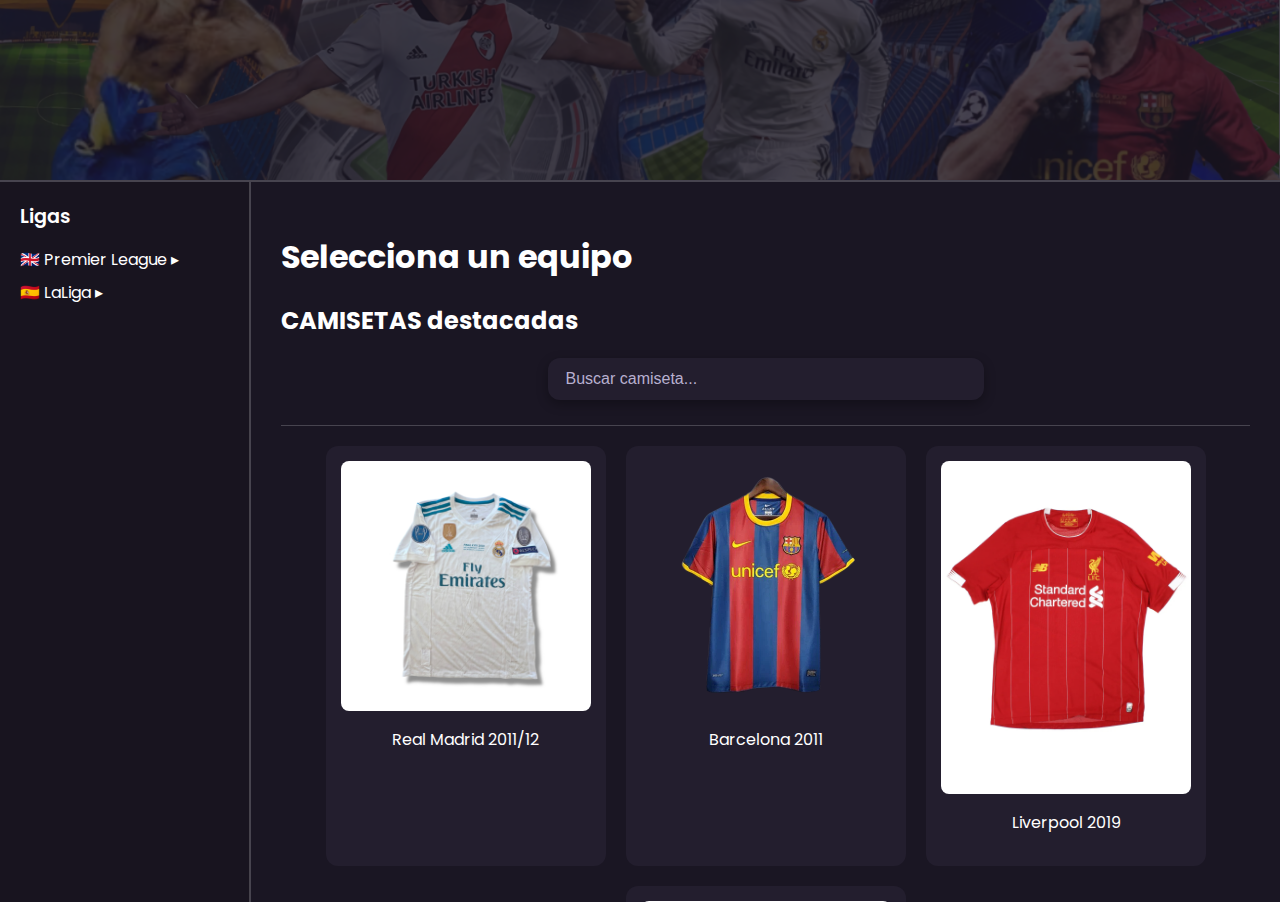
<file: index.html>
<!DOCTYPE html>
<html lang="es">
<head>
  <meta charset="UTF-8" />
  <meta name="viewport" content="width=device-width, initial-scale=1.0" />
  <title>Camisetas del Mundo</title>
  <link href="https://fonts.googleapis.com/css2?family=Poppins:wght@400;600&display=swap" rel="stylesheet" />
  <link rel="stylesheet" href="style.css" />
</head>
<body>
  <!-- BANNER -->
  <header class="banner">
    <img src="img/1000024372.jpg" alt="Banner de camisetas" />
  </header>

  <!-- CONTENIDO PRINCIPAL -->
  <div class="contenido-principal">
    <!-- SIDEBAR -->
    <aside class="sidebar">
      <h2>Ligas</h2>
      <ul>
        <li class="liga" onclick="toggleLiga('premier')">🇬🇧 Premier League ▸</li>
        <ul id="premier" class="equipos oculto">
          <li onclick="mostrarEquipo('liverpool')">Liverpool</li>
          <li onclick="mostrarEquipo('Manchester United')">Manchester United</li>
        </ul>

        <li class="liga" onclick="toggleLiga('laliga')">🇪🇸 LaLiga ▸</li>
        <ul id="laliga" class="equipos oculto">
          <li onclick="mostrarEquipo('barcelona')">Barcelona</li>
          <li onclick="mostrarEquipo('Real Madrid')">Real Madrid</li>
        </ul>
      </ul>
    </aside>

    <!-- CONTENIDO PRINCIPAL -->
    <main class="contenido">
      <h1 id="titulo">Selecciona un equipo</h1>
      <h2 id="titulo">CAMISETAS destacadas</h2>
      
      <!-- BOTÓN VOLVER -->
<button id="btnVolver" class="btn-volver oculto" onclick="mostrarDestacadas()">
  ⬅ Volver
</button>

      <!-- BUSCADOR -->
      <div class="buscador">
        <input 
          type="text" 
          id="buscador" 
          placeholder="Buscar camiseta..."
        />
      </div>

      <!-- CONTENEDOR DE CAMISETAS -->
      <div id="info">
        <div class="camiseta">
          <img src="camisetas/realmadrid.jpg" alt="Real Madrid">
          <p>Real Madrid 2011/12</p>
        </div>
        <div class="camiseta">
          <img src="camisetas/barcelona2011.jpg" alt="Barcelona">
          <p>Barcelona 2011</p>
        </div>
        <div class="camiseta">
          <img src="camisetas/liverpool2019.jpg" alt="Liverpool">
          <p>Liverpool 2019</p>
        </div>
        <div class="camiseta">
          <img src="camisetas/manchesterutd2008.jpg" alt="Manchester United">
          <p>Manchester United 2008</p>
        </div>
      </div>
    </main>
  </div>

  <!-- SCRIPT -->
  <script src="script.js"></script>
</body>
</html>
</file>
<file: style.css>
/* --- GENERAL --- */
html, body {
  margin: 0;
  height: 100%;
  font-family: "Poppins", sans-serif;
  background-color: #1a1623;
  color: #fff;
}

/* --- BANNER (con transparencia) --- */
.banner {
  width: 100%;
  height: 180px;
  overflow: hidden;
  flex-shrink: 0;
  border-bottom: 1px solid rgba(255, 255, 255, 0.2);
  position: relative;
  background-color: #1a1623; /* mismo color que el fondo de la página */
}

.banner img {
  width: 100%;
  height: 100%;
  object-fit: cover;
  display: block;
  opacity: 0.2; /* transparencia */
  transition: opacity 0.3s ease;
}

/* --- CONTENEDOR PRINCIPAL --- */
.contenido-principal {
  display: flex;
  height: calc(100vh - 180px);
  border-top: 1px solid rgba(255, 255, 255, 0.2);
}

/* --- SIDEBAR --- */
.sidebar {
  width: 250px;
  background-color: #18141f;
  padding: 20px;
  box-sizing: border-box;
  overflow-y: auto;
  height: 100%;
  border-right: 1px solid rgba(255, 255, 255, 0.2);
}

.sidebar h2 {
  margin-top: 0;
  font-weight: 600;
  font-size: 1.2rem;
}

.sidebar ul {
  list-style: none;
  padding-left: 0;
  margin: 0;
}

.sidebar li {
  margin-bottom: 8px;
  cursor: pointer;
  transition: color 0.2s ease;
}

.sidebar li:hover {
  color: #d3bfff;
}

/* --- CONTENIDO --- */
.contenido {
  flex: 1;
  padding: 30px;
  background-color: #1a1623;
  overflow-y: auto;
  border-left: 1px solid rgba(255, 255, 255, 0.2);
}

/* --- BUSCADOR --- */
.buscador {
  display: flex;
  justify-content: center;
  margin-bottom: 25px;
}

.buscador input {
  width: 60%;
  max-width: 400px;
  padding: 12px 18px;
  border-radius: 12px;
  border: none;
  font-size: 1rem;
  background-color: #231e2e;
  color: #fff;
  outline: none;
  transition: all 0.3s ease;
  box-shadow: 0 4px 12px rgba(0, 0, 0, 0.3);
}

.buscador input::placeholder {
  color: #b8b0d0;
}

.buscador input:hover,
.buscador input:focus {
  background-color: #2c2540;
  transform: scale(1.05);
  box-shadow: 0 6px 20px rgba(0, 0, 0, 0.5);
}

/* --- CAMISETAS --- */
#info {
  display: flex;
  flex-wrap: wrap;
  justify-content: center;
  gap: 20px;
  border-top: 1px solid rgba(255, 255, 255, 0.2);
  padding-top: 20px;
}

#info .camiseta {
  flex: 1 1 220px;
  max-width: 250px;
  background-color: #231e2e;
  border-radius: 12px;
  text-align: center;
  padding: 15px;
  transition: transform 0.25s ease, box-shadow 0.25s ease, background-color 0.25s ease;
}

#info .camiseta:hover {
  transform: scale(1.07);
  box-shadow: 0 6px 20px rgba(0, 0, 0, 0.4);
  background-color: #2c2540;
}

#info img {
  width: 100%;
  border-radius: 8px;
  display: block;
  margin-bottom: 10px;
  transition: transform 0.25s ease;
}

#info .camiseta:hover img {
  transform: scale(1.05);
}

/* Ocultar equipos */
.oculto {
  display: none;
}

/* --- RESPONSIVE --- */
@media (max-width: 900px) {
  .contenido-principal {
    flex-direction: column;
    height: auto;
  }

  .sidebar {
    width: 100%;
    height: auto;
    border-right: none;
    border-bottom: 1px solid rgba(255, 255, 255, 0.2);
    text-align: center;
  }

  .sidebar ul {
    display: flex;
    flex-wrap: wrap;
    justify-content: center;
    gap: 15px;
  }

  .buscador input {
    width: 80%;
    font-size: 0.95rem;
  }

  #info {
    justify-content: center;
    gap: 15px;
  }

  #info .camiseta {
    flex: 1 1 160px;
    max-width: 180px;
  }
}

@media (max-width: 500px) {
  .banner {
    height: 140px;
  }

  .buscador input {
    width: 90%;
  }

  #info {
    justify-content: center;
  }

  #info .camiseta {
    flex: 1 1 100%;
    max-width: 280px;
    margin: 0 auto;
  }
}

/* --- BOTÓN VOLVER --- */
.btn-volver {
  background-color: rgba(50, 50, 50, 0.7);
  color: #fff;
  border: none;
  padding: 10px 15px;
  border-radius: 8px;
  cursor: pointer;
  font-size: 1rem;
  margin-bottom: 20px;
  transition: all 0.2s ease;
}

.btn-volver:hover {
  background-color: rgba(80, 80, 80, 0.9);
  transform: scale(1.05);
}
</file>
